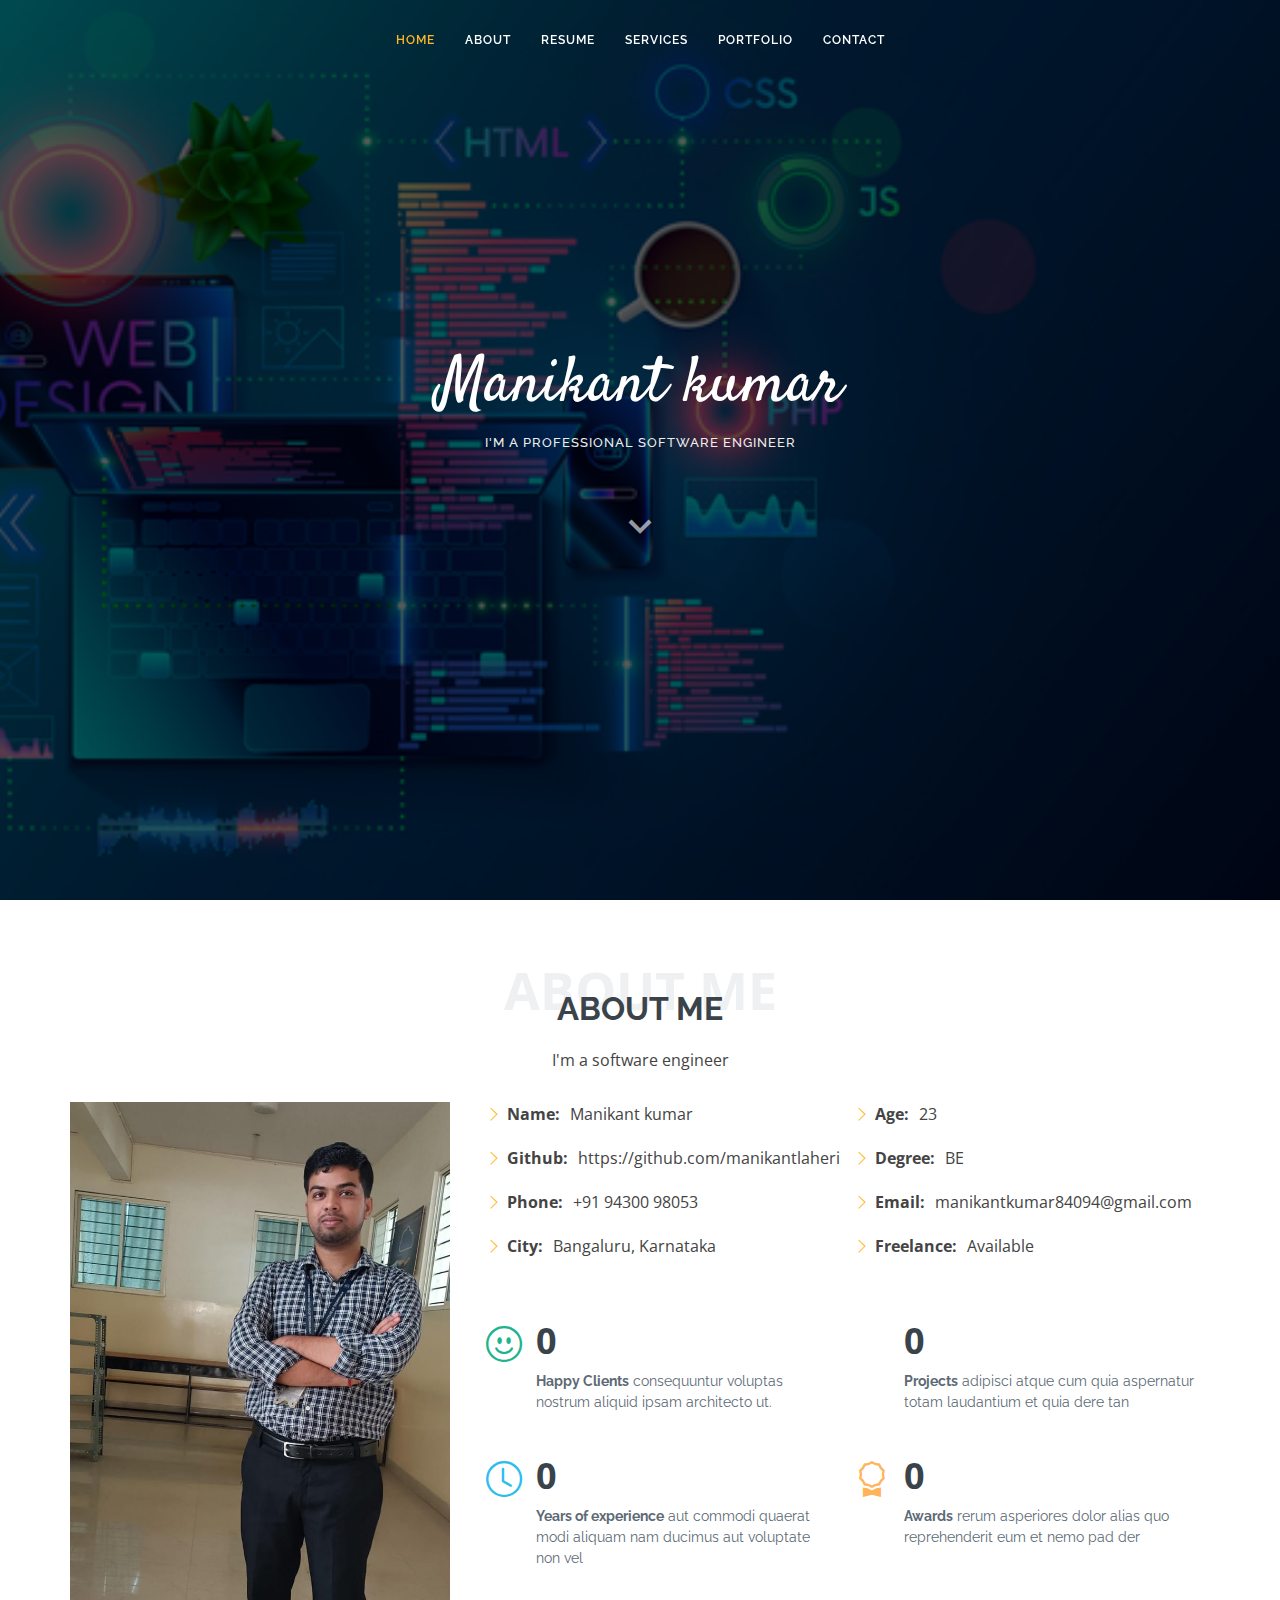
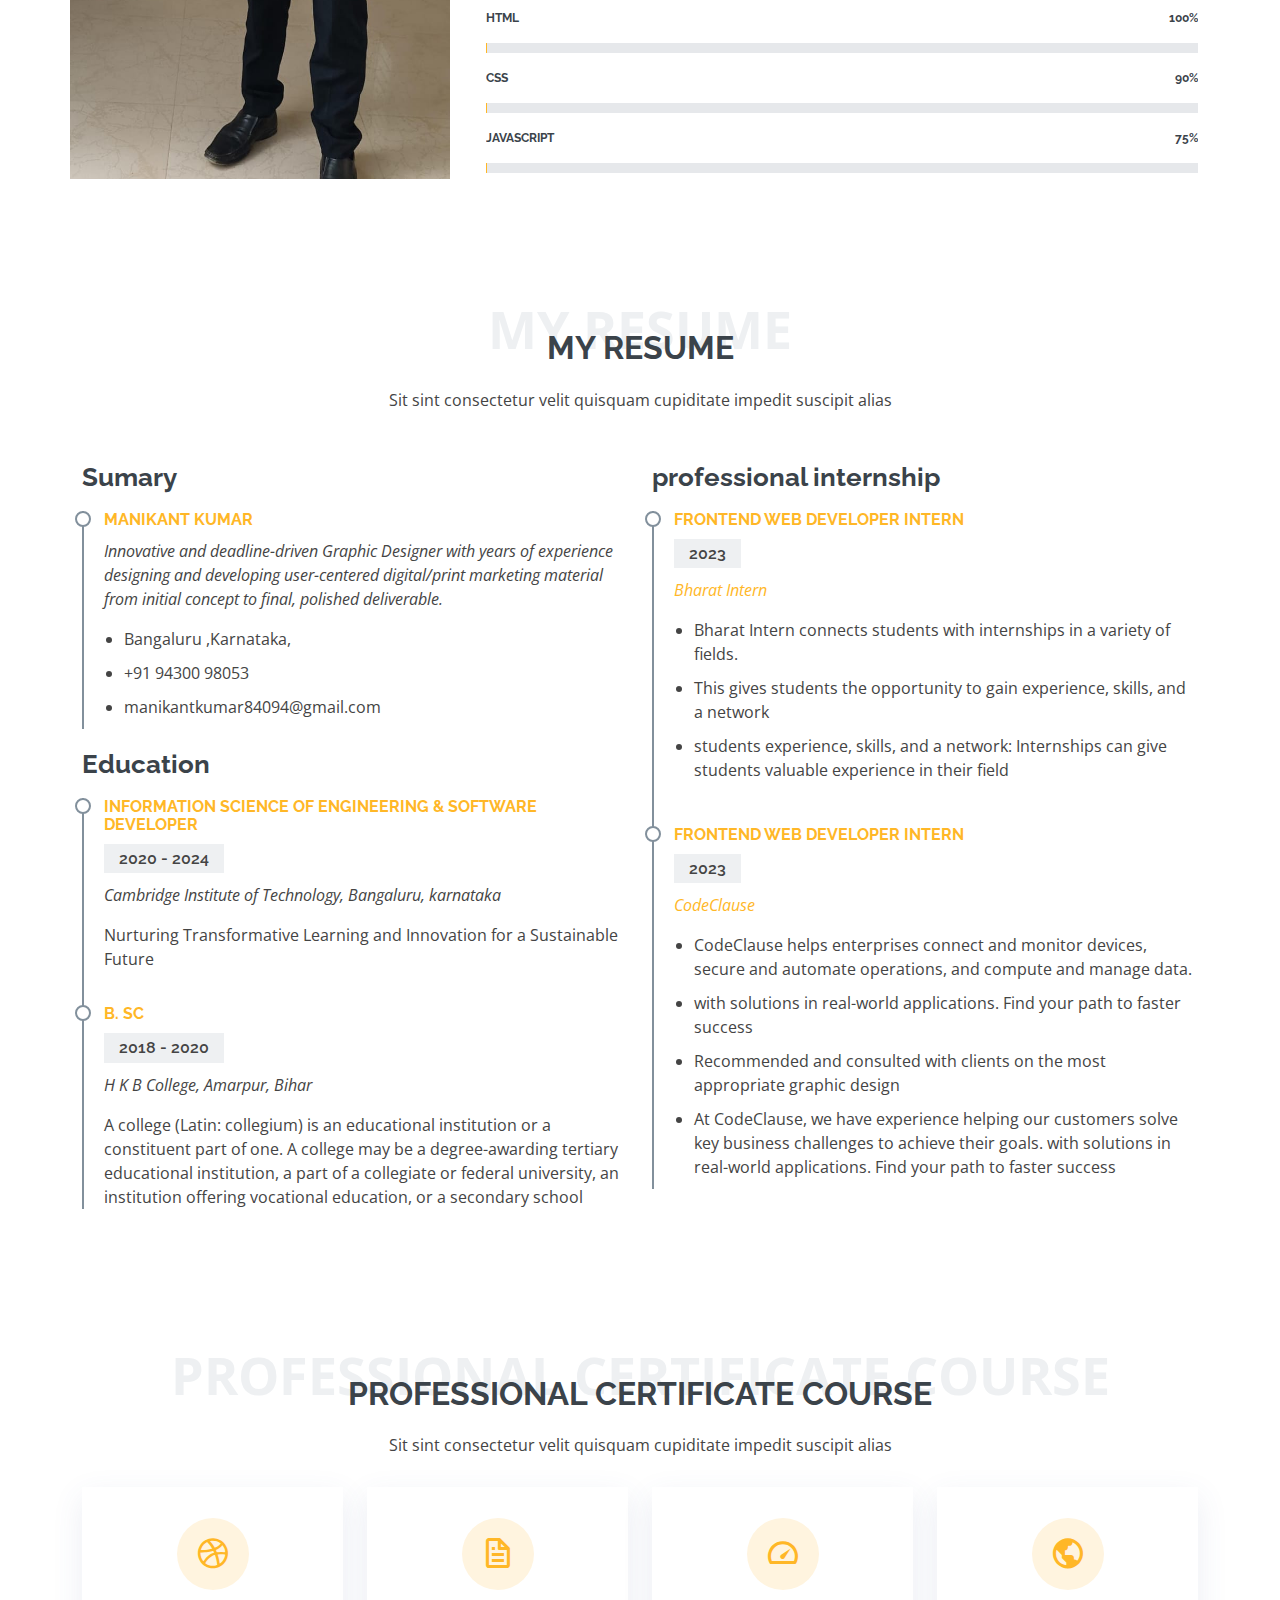
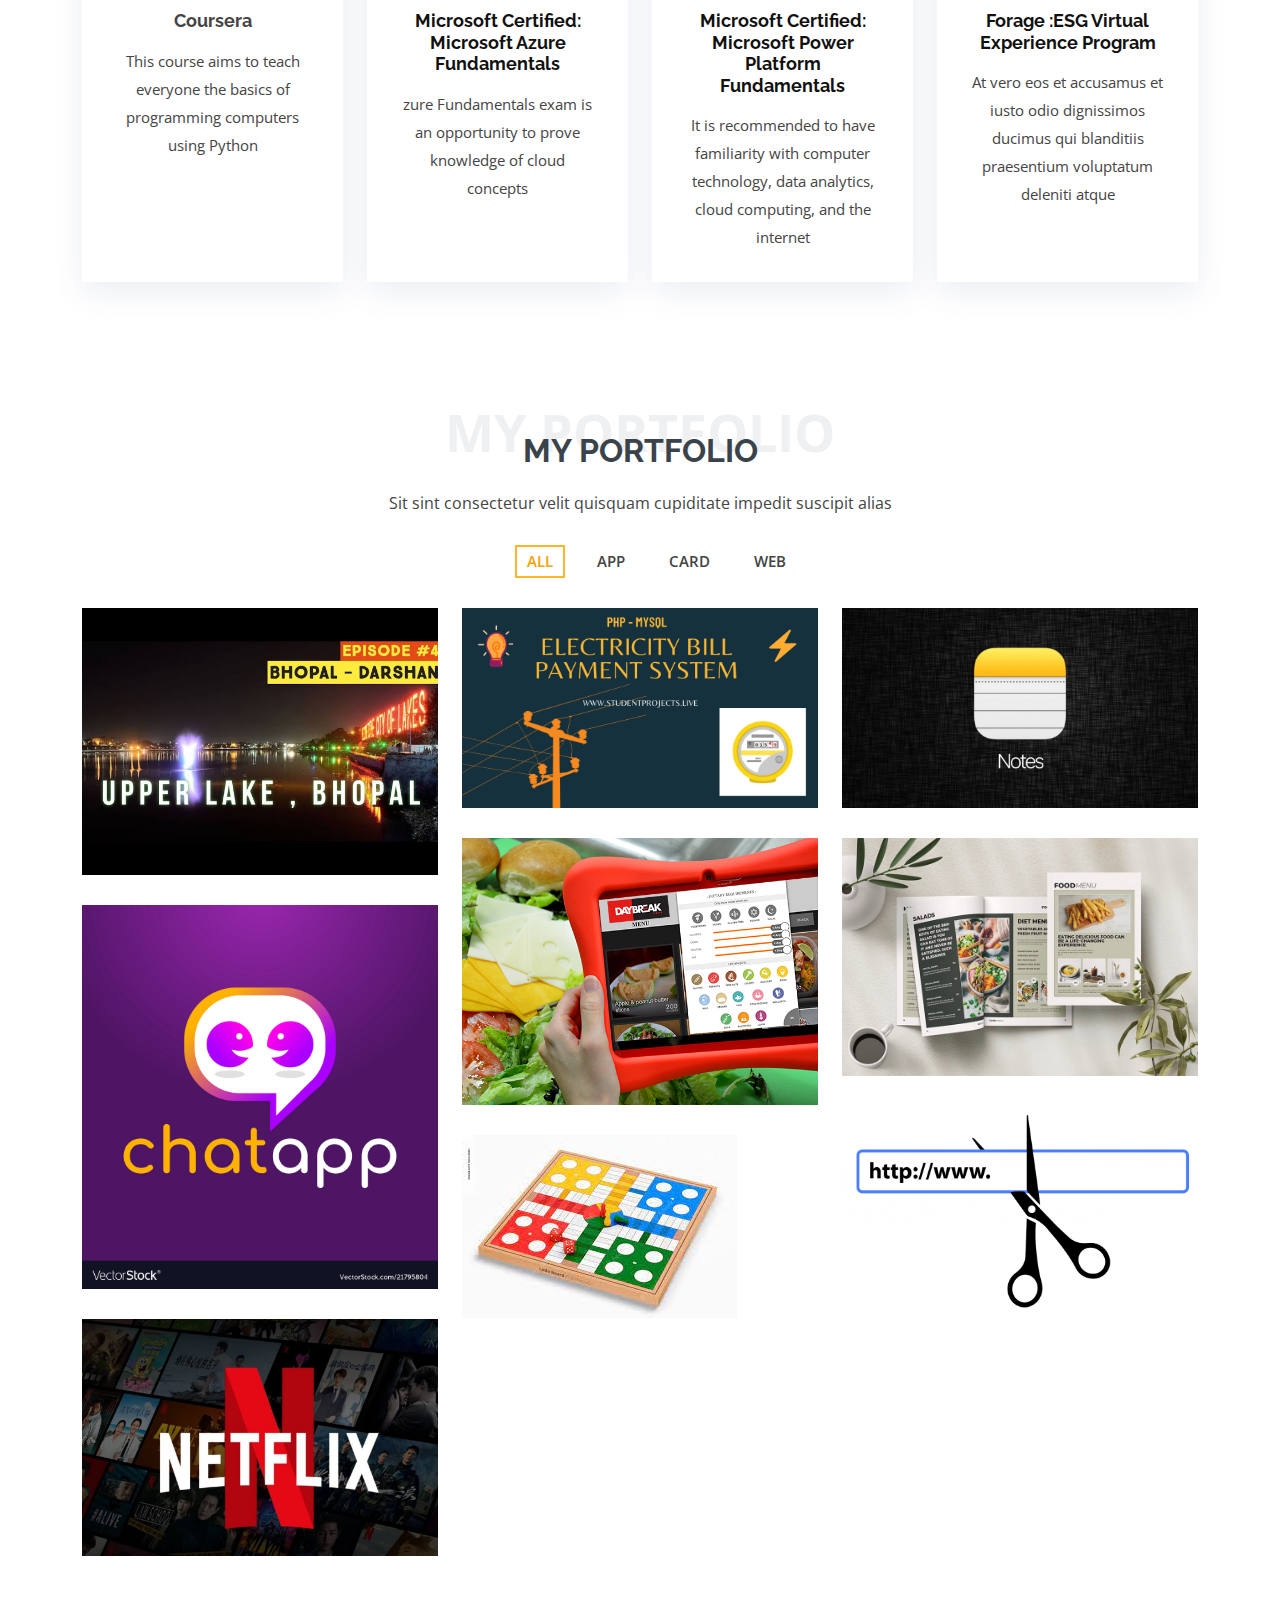
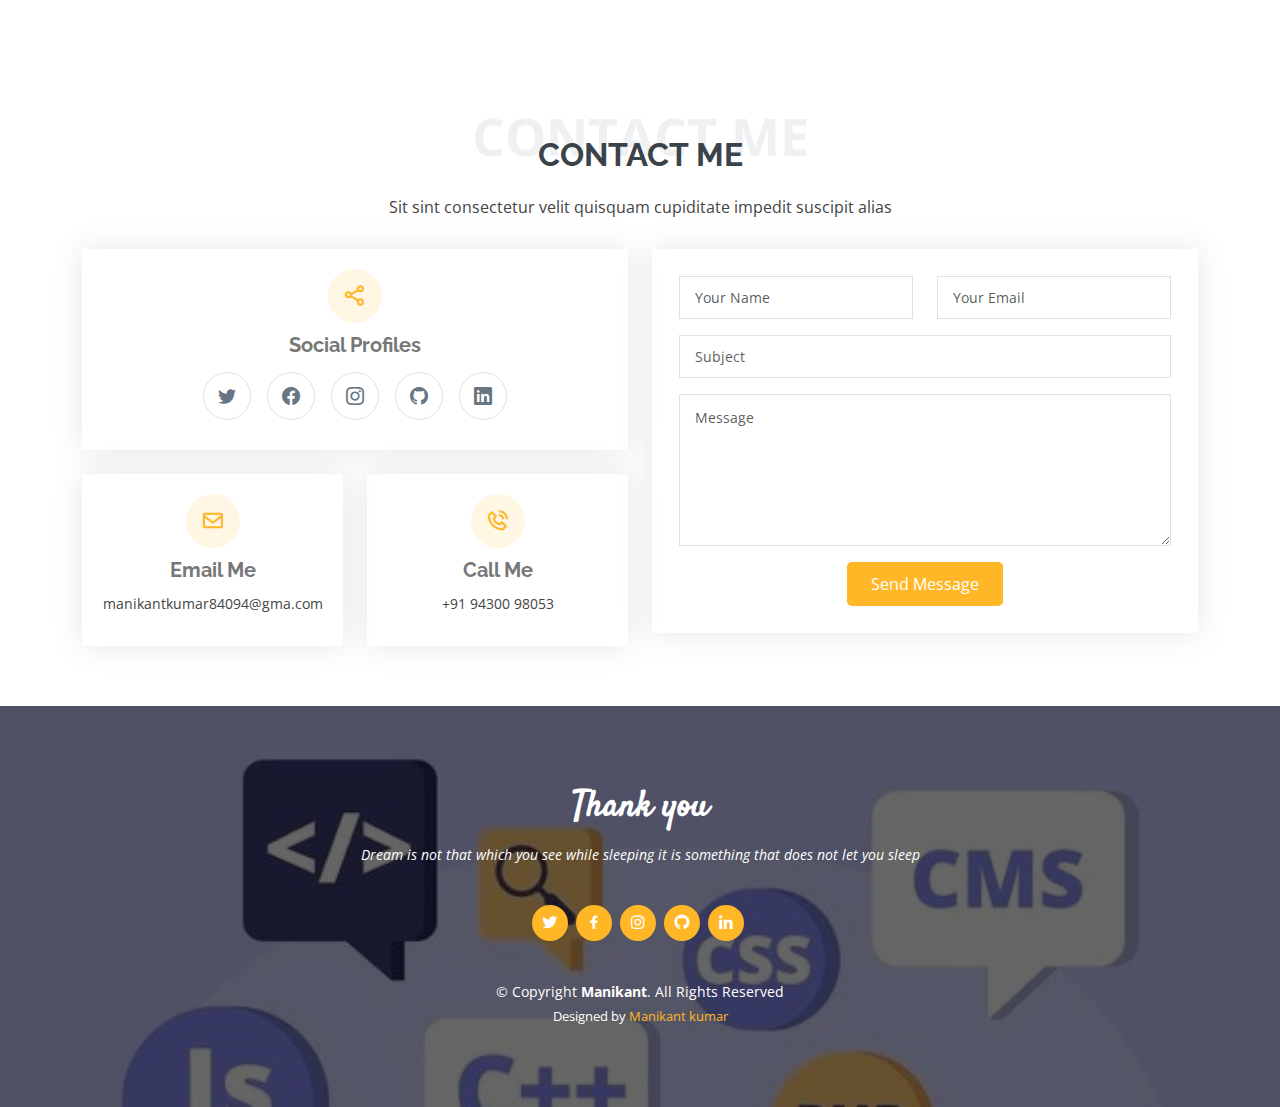
<file: index.html>
<!DOCTYPE html>
<html lang="en">

<head>
    <meta charset="utf-8">
    <meta content="width=device-width, initial-scale=1.0" name="viewport">

    <title>@manikant kumar</title>
    <meta content="" name="description">
    <meta content="" name="keywords">

    <!-- Favicons -->
    <link href="assets/img/favicon.png" rel="icon">
    <link href="assets/img/apple-touch-icon.png" rel="apple-touch-icon">

    <!-- Google Fonts -->
    <link href="https://fonts.googleapis.com/css?family=Open+Sans:300,300i,400,400i,600,600i,700,700i|Raleway:300,300i,400,400i,500,500i,600,600i,700,700i|Satisfy" rel="stylesheet">

    <!-- Vendor CSS Files -->
    <link href="assets/vendor/bootstrap/css/bootstrap.min.css" rel="stylesheet">
    <link href="assets/vendor/bootstrap-icons/bootstrap-icons.css" rel="stylesheet">
    <link href="assets/vendor/boxicons/css/boxicons.min.css" rel="stylesheet">
    <link href="assets/vendor/glightbox/css/glightbox.min.css" rel="stylesheet">
    <link href="assets/vendor/swiper/swiper-bundle.min.css" rel="stylesheet">

    <!-- Template Main CSS File -->
    <link href="assets/css/style.css" rel="stylesheet">

    <!-- =======================================================
 
  ======================================================== -->
</head>

<body>

    <!-- ======= Header ======= -->
    <header id="header" class="fixed-top d-flex justify-content-center align-items-center header-transparent">

        <nav id="navbar" class="navbar">
            <ul>
                <li><a class="nav-link scrollto active" href="#hero">Home</a></li>
                <li><a class="nav-link scrollto" href="#about">About</a></li>
                <li><a class="nav-link scrollto" href="#resume">Resume</a></li>
                <li><a class="nav-link scrollto" href="#services">Services</a></li>
                <li><a class="nav-link scrollto " href="#portfolio">Portfolio</a></li>
                <li><a class="nav-link scrollto" href="#contact">Contact</a></li>
            </ul>
            <i class="bi bi-list mobile-nav-toggle"></i>
        </nav>
        <!-- .navbar -->

    </header>
    <!-- End Header -->

    <!-- ======= Hero Section ======= -->
    <section id="hero">
        <div class="hero-container">
            <h1>Manikant kumar</h1>
            <h2>I'm a Professional software engineer</h2>
            <a href="#about" class="btn-scroll scrollto" title="Scroll Down"><i class="bx bx-chevron-down"></i></a>
        </div>
    </section>
    <!-- End Hero -->

    <main id="main">

        <!-- ======= About Me Section ======= -->
        <section id="about" class="about">
            <div class="container">

                <div class="section-title">
                    <span>About Me</span>
                    <h2>About Me</h2>
                    <p>I'm a software engineer</p>
                </div>

                <div class="row">
                    <div class="image col-lg-4 d-flex align-items-stretch justify-content-center justify-content-lg-start"></div>
                    <div class="col-lg-8 d-flex flex-column align-items-stretch">
                        <div class="content ps-lg-4 d-flex flex-column justify-content-center">
                            <div class="row">
                                <div class="col-lg-6">
                                    <ul>
                                        <li><i class="bi bi-chevron-right"></i> <strong>Name:</strong> <span>Manikant kumar</span></li>
                                        <li><i class="bi bi-chevron-right"></i> <strong>Github:</strong> <span>https://github.com/manikantlaheri</span></li>
                                        <li><i class="bi bi-chevron-right"></i> <strong>Phone:</strong> <span>+91 94300 98053</span></li>
                                        <li><i class="bi bi-chevron-right"></i> <strong>City:</strong> <span>Bangaluru, Karnataka</span></li>
                                    </ul>
                                </div>
                                <div class="col-lg-6">
                                    <ul>
                                        <li><i class="bi bi-chevron-right"></i> <strong>Age:</strong> <span>23</span></li>
                                        <li><i class="bi bi-chevron-right"></i> <strong>Degree:</strong> <span>BE</span></li>
                                        <li><i class="bi bi-chevron-right"></i> <strong>Email:</strong> <span>manikantkumar84094@gmail.com</span></li>
                                        <li><i class="bi bi-chevron-right"></i> <strong>Freelance:</strong> <span>Available</span></li>
                                    </ul>
                                </div>
                            </div>
                            <div class="row mt-n4">
                                <div class="col-md-6 mt-5 d-md-flex align-items-md-stretch">
                                    <div class="count-box">
                                        <i class="bi bi-emoji-smile" style="color: #20b38e;"></i>
                                        <span data-purecounter-start="0" data-purecounter-end="10" data-purecounter-duration="1" class="purecounter"></span>
                                        <p><strong>Happy Clients</strong> consequuntur voluptas nostrum aliquid ipsam architecto ut.</p>
                                    </div>
                                </div>

                                <div class="col-md-6 mt-5 d-md-flex align-items-md-stretch">
                                    <div class="count-box">
                                        <i class="bi bi-journal-richtextr" style="color: #8a1ac2;"></i>
                                        <span data-purecounter-start="0" data-purecounter-end="8" data-purecounter-duration="1" class="purecounter"></span>
                                        <p><strong>Projects</strong> adipisci atque cum quia aspernatur totam laudantium et quia dere tan</p>
                                    </div>
                                </div>

                                <div class="col-md-6 mt-5 d-md-flex align-items-md-stretch">
                                    <div class="count-box">
                                        <i class="bi bi-clock" style="color: #2cbdee;"></i>
                                        <span data-purecounter-start="0" data-purecounter-end="1" data-purecounter-duration="1" class="purecounter"></span>
                                        <p><strong>Years of experience</strong> aut commodi quaerat modi aliquam nam ducimus aut voluptate non vel</p>
                                    </div>
                                </div>

                                <div class="col-md-6 mt-5 d-md-flex align-items-md-stretch">
                                    <div class="count-box">
                                        <i class="bi bi-award" style="color: #ffb459;"></i>
                                        <span data-purecounter-start="0" data-purecounter-end="16" data-purecounter-duration="1" class="purecounter"></span>
                                        <p><strong>Awards</strong> rerum asperiores dolor alias quo reprehenderit eum et nemo pad der</p>
                                    </div>
                                </div>
                            </div>
                        </div>
                        <!-- End .content-->

                        <div class="skills-content ps-lg-4">
                            <div class="progress">
                                <span class="skill">HTML <i class="val">100%</i></span>
                                <div class="progress-bar-wrap">
                                    <div class="progress-bar" role="progressbar" aria-valuenow="100" aria-valuemin="0" aria-valuemax="100"></div>
                                </div>
                            </div>

                            <div class="progress">
                                <span class="skill">CSS <i class="val">90%</i></span>
                                <div class="progress-bar-wrap">
                                    <div class="progress-bar" role="progressbar" aria-valuenow="90" aria-valuemin="0" aria-valuemax="100"></div>
                                </div>
                            </div>

                            <div class="progress">
                                <span class="skill">JavaScript <i class="val">75%</i></span>
                                <div class="progress-bar-wrap">
                                    <div class="progress-bar" role="progressbar" aria-valuenow="75" aria-valuemin="0" aria-valuemax="100"></div>
                                </div>
                            </div>
                        </div>

                    </div>
                </div>

            </div>
        </section>
        <!-- End About Me Section -->

        <!-- ======= My Resume Section ======= -->
        <section id="resume" class="resume">
            <div class="container">

                <div class="section-title">
                    <span>My Resume</span>
                    <h2>My Resume</h2>
                    <p>Sit sint consectetur velit quisquam cupiditate impedit suscipit alias</p>
                </div>

                <div class="row">
                    <div class="col-lg-6">
                        <h3 class="resume-title">Sumary</h3>
                        <div class="resume-item pb-0">
                            <h4>Manikant kumar</h4>
                            <p><em>Innovative and deadline-driven Graphic Designer with  years of experience designing and developing user-centered digital/print marketing material from initial concept to final, polished deliverable.</em></p>
                            <p>
                                <ul>
                                    <li>Bangaluru ,Karnataka,</li>
                                    <li>+91 94300 98053</li>
                                    <li>manikantkumar84094@gmail.com</li>
                                </ul>
                            </p>
                        </div>

                        <h3 class="resume-title">Education</h3>
                        <div class="resume-item">
                            <h4>information Science of engineering &amp; software Developer </h4>
                            <h5>2020 - 2024</h5>
                            <p><em>Cambridge  Institute of Technology, Bangaluru, karnataka</em></p>
                            <p>Nurturing Transformative Learning and Innovation for a Sustainable Future</p>
                        </div>
                        <div class="resume-item">
                            <h4> B. Sc</h4>
                            <h5>2018 - 2020</h5>
                            <p><em>H K B College, Amarpur, Bihar</em></p>
                            <p>A college (Latin: collegium) is an educational institution or a constituent part of one. A college may be a degree-awarding tertiary educational institution, a part of a collegiate or federal university, an institution offering
                                vocational education, or a secondary school</p>
                        </div>
                    </div>
                    <div class="col-lg-6">
                        <h3 class="resume-title">professional internship</h3>
                        <div class="resume-item">
                            <h4>Frontend Web Developer Intern</h4>
                            <h5>2023</h5>
                            <a href="https://bharatintern.live/b/i/index.html" target="_blank">
                                <p><em>Bharat Intern</em></p>
                            </a>
                            <p>
                                <ul>
                                    <li>Bharat Intern connects students with internships in a variety of fields.</li>
                                    <li>This gives students the opportunity to gain experience, skills, and a network </li>
                                    <li>students experience, skills, and a network: Internships can give students valuable experience in their field</li>
                                </ul>
                            </p>
                        </div>
                        <div class="resume-item">
                            <h4>Frontend Web Developer Intern</h4>
                            <h5>2023</h5>
                            <a href="https://internship.codeclause.com/" target="_blank">
                                <p><em>CodeClause</em></p>
                            </a>
                            <p>
                                <ul>
                                    <li>CodeClause helps enterprises connect and monitor devices, secure and automate operations, and compute and manage data.</li>
                                    <li> with solutions in real-world applications. Find your path to faster success </li>
                                    <li>Recommended and consulted with clients on the most appropriate graphic design</li>
                                    <li>At CodeClause, we have experience helping our customers solve key business challenges to achieve their goals. with solutions in real-world applications. Find your path to faster success</li>
                                </ul>
                            </p>
                        </div>
                    </div>
                </div>

            </div>
        </section>
        <!-- End My Resume Section -->

        <!-- ======= My Services Section ======= -->
        <section id="services" class="services">
            <div class="container">

                <div class="section-title">
                    <span>Professional Certificate Course</span>
                    <h2>Professional Certificate Course</h2>
                    <p>Sit sint consectetur velit quisquam cupiditate impedit suscipit alias</p>
                </div>

                <div class="row">
                    <div class="col-md-6 col-lg-3 d-flex align-items-stretch mb-5 mb-lg-0">
                        <div class="icon-box">
                            <div class="icon"><i class="bx bxl-dribbble"></i></div>
                            <h4 class="title">Coursera
                                <a href="https://www.coursera.org/learn/rudi-hinds-linux-io-redirection-for-devops/home/welcome"></a>
                            </h4>
                            <p class="description">This course aims to teach everyone the basics of programming computers using Python</p>
                        </div>
                    </div>

                    <div class="col-md-6 col-lg-3 d-flex align-items-stretch mb-5 mb-lg-0">
                        <div class="icon-box">
                            <div class="icon"><i class="bx bx-file"></i></div>
                            <h4 class="title"><a href="https://www.credly.com/badges/2f197e3e-14e1-4838-b090-53311c181acf/public_url" target="_blank"> Microsoft Certified: Microsoft Azure Fundamentals</a></h4>
                            <p class="description">zure Fundamentals exam is an opportunity to prove knowledge of cloud concepts</p>
                        </div>
                    </div>

                    <div class="col-md-6 col-lg-3 d-flex align-items-stretch mb-5 mb-lg-0">
                        <div class="icon-box">
                            <div class="icon"><i class="bx bx-tachometer"></i></div>
                            <h4 class="title"><a href="https://www.credly.com/badges/2f197e3e-14e1-4838-b090-53311c181acf/public_url" target="_blank">Microsoft Certified: Microsoft Power Platform Fundamentals</a></h4>
                            <p class="description">It is recommended to have familiarity with computer technology, data analytics, cloud computing, and the internet
                        </div>
                    </div>

                    <div class="col-md-6 col-lg-3 d-flex align-items-stretch mb-5 mb-lg-0">
                        <div class="icon-box">
                            <div class="icon"><i class="bx bx-world"></i></div>
                            <h4 class="title"><a href="">Forage :ESG Virtual Experience Program
                            </a></h4>
                            <p class="description">At vero eos et accusamus et iusto odio dignissimos ducimus qui blanditiis praesentium voluptatum deleniti atque</p>
                        </div>
                    </div>

                </div>

            </div>
        </section>

        </div>
        <!-- End testimonial item -->

        </div>
        <div class="swiper-pagination"></div>
        </div>

        </div>
        </section>
        <!-- End Testimonials Section -->

        <!-- ======= My Portfolio Section ======= -->
        <section id="portfolio" class="portfolio">
            <div class="container">

                <div class="section-title">
                    <span>My Portfolio</span>
                    <h2>My Portfolio</h2>
                    <p>Sit sint consectetur velit quisquam cupiditate impedit suscipit alias</p>
                </div>

                <ul id="portfolio-flters" class="d-flex justify-content-center">
                    <li data-filter="*" class="filter-active">All</li>
                    <li data-filter=".filter-app">App</li>
                    <li data-filter=".filter-card">Card</li>
                    <li data-filter=".filter-web">Web</li>
                </ul>

                <div class="row portfolio-container">

                    <div class="col-lg-4 col-md-6 portfolio-item filter-app">
                        <div class="portfolio-img"><img src="assets/img/bhopal img2.jpg" class="img-fluid" alt=""></div>
                        <div class="portfolio-info">
                            <h4>App 1</h4>
                            <p>Bhopal Travel & Tour Tourism Guide</p>
                            <a href="assets/img/Bhopal Travel & Tour Tourism Guide,.jpg.webp" data-gallery="portfolioGallery" class="portfolio-lightbox preview-link" title="App 1"><i class="bx bx-plus"></i></a>
                            <a href="https://github.com/manikantlaheri/Bhopal-Darshan.git" target="_blank" class="details-link" title="More Details"><i class="bx bx-link"></i></a>
                        </div>
                    </div>

                    <div class="col-lg-4 col-md-6 portfolio-item filter-web">
                        <div class="portfolio-img"><img src="assets/img/electructu biling system.png" class="img-fluid" alt=""></div>
                        <div class="portfolio-info">
                            <h4>Web 3</h4>
                            <p>ELECTRICITY-BILLING-SYSTEM</p>
                            <a href="assets/img/electructu biling system.png" data-gallery="portfolioGallery" class="portfolio-lightbox preview-link" title="Web 3"><i class="bx bx-plus"></i></a>
                            <a href="https://github.com/manikantlaheri/DBMS-ELECTRICITY-BILLING-SYSTEM.git" target="_blank" class="details-link" title="More Details"><i class="bx bx-link"></i></a>
                        </div>
                    </div>

                    <div class="col-lg-4 col-md-6 portfolio-item filter-app">
                        <div class="portfolio-img"><img src="assets/img/Notes-app.jpg" class="img-fluid" alt=""></div>
                        <div class="portfolio-info">
                            <h4>App 2</h4>
                            <p>notesh</p>
                            <a href="#" data-gallery="portfolioGallery" class="portfolio-lightbox preview-link" title="App 2"><i class="bx bx-plus"></i></a>
                            <a href="#" class="details-link" title="More Details"><i class="bx bx-link"></i></a>
                        </div>
                    </div>

                    <div class="col-lg-4 col-md-6 portfolio-item filter-card">
                        <div class="portfolio-img"><img src="assets/img/portfp00liy.jpg" class="img-fluid" alt=""></div>
                        <div class="portfolio-info">
                            <h4>Card 2</h4>
                            <p>portfolio</p>
                            <a href="#" data-gallery="portfolioGallery" class="portfolio-lightbox preview-link" title="Card 2"><i class="bx bx-plus"></i></a>
                            <a href="#" class="details-link" title="More Details"><i class="bx bx-link"></i></a>
                        </div>
                    </div>

                    <div class="col-lg-4 col-md-6 portfolio-item filter-web">
                        <div class="portfolio-img"><img src="assets/img/Restaurant-dish-menu-management-system.jpg" class="img-fluid" alt=""></div>
                        <div class="portfolio-info">
                            <h4>Web 2</h4>
                            <p>Restaurant-dish-menu-management-system</p>
                            <a href="#" data-gallery="portfolioGallery" class="portfolio-lightbox preview-link" title="Web 2"><i class="bx bx-plus"></i></a>
                            <a href="https://github.com/manikantlaheri/Restaurant-dish-menu-management-system.git" class="details-link" title="More Details"><i class="bx bx-link"></i></a>
                        </div>
                    </div>

                    <div class="col-lg-4 col-md-6 portfolio-item filter-app">
                        <div class="portfolio-img"><img src="assets/img/chat-messaging-app-logo-design-vector-21795804.jpg" class="img-fluid" alt=""></div>
                        <div class="portfolio-info">
                            <h4>App 3</h4>
                            <p>Chat app</p>
                            <a href="assets/img/portfolio/portfolio-6.jpg" data-gallery="portfolioGallery" class="portfolio-lightbox preview-link" title="App 3"><i class="bx bx-plus"></i></a>
                            <a href="" class="details-link" title="More Details"><i class="bx bx-link"></i></a>
                        </div>
                    </div>

                    <div class="col-lg-4 col-md-6 portfolio-item filter-card">
                        <div class="portfolio-img"><img src="assets/img/url sotnar.png" class="img-fluid" alt=""></div>
                        <div class="portfolio-info">
                            <h4>Card 1</h4>
                            <p>URL Shortner</p>
                            <a href="assets/img/url sotnar.png" data-gallery="portfolioGallery" class="portfolio-lightbox preview-link" title="Card 1"><i class="bx bx-plus"></i></a>
                            <a href="https://github.com/manikantlaheri/URL-Shortener.git " target="_blank" class="details-link" title="More Details"><i class="bx bx-link"></i></a>
                        </div>
                    </div>

                    <div class="col-lg-4 col-md-6 portfolio-item filter-card">
                        <div class="portfolio-img"><img src="assets/img/ludo download.jpeg" class="img-fluid" alt=""></div>
                        <div class="portfolio-info">
                            <h4>Card 3</h4>
                            <p>Ludo</p>
                            <a href="#" data-gallery="portfolioGallery" class="portfolio-lightbox preview-link" title="Card 3"><i class="bx bx-plus"></i></a>
                            <a href="#" class="details-link" title="More Details"><i class="bx bx-link"></i></a>
                        </div>
                    </div>

                    <div class="col-lg-4 col-md-6 portfolio-item filter-web">
                        <div class="portfolio-img"><img src="assets/img/Netflix.jpg" class="img-fluid" alt=""></div>
                        <div class="portfolio-info">
                            <h4>Web 3</h4>
                            <p>netflix</p>
                            <a href="assets/img/portfolio/portfolio-2.jpg" data-gallery="portfolioGallery" class="portfolio-lightbox preview-link" title="Web 3"><i class="bx bx-plus"></i></a>
                            <a href="https://github.com/manikantlaheri/netflix-landing-page.git" class="details-link" title="More Details"><i class="bx bx-link"></i></a>
                        </div>
                    </div>

                </div>

            </div>
        </section>
        <!-- End My Portfolio Section -->


        <!-- ======= Contact Me Section ======= -->
        <section id="contact" class="contact">
            <div class="container">

                <div class="section-title">
                    <span>Contact Me</span>
                    <h2>Contact Me</h2>
                    <p>Sit sint consectetur velit quisquam cupiditate impedit suscipit alias</p>
                </div>

                <div class="row">

                    <div class="col-lg-6">

                        <div class="row">
                            <div class="col-md-12">
                                <div class="info-box">
                                    <i class="bx bx-share-alt"></i>
                                    <h3>Social Profiles</h3>
                                    <div class="social-links">
                                        <a href="https://twitter.com/Manikan59247176?t=8fcmTwa-fJgvBsyORL3v" target="_blank" class="twitter"><i class="bi bi-twitter"></i></a>
                                        <a href="https://www.facebook.com/profile.php?id=100027284421183" target="_blank" class="facebook"><i class="bi bi-facebook"></i></a>
                                        <a href=" https://www.instagram.com/manikant_laheri/" target="_blank" class="instagram"><i class="bi bi-instagram"></i></a>
                                        <a href="https://github.com/manikantlaheri" target="_blank " class="google-plus"><i class="bi bi-github"></i></a>
                                        <a href=" https://www.linkedin.com/in/manikant-kumar-laheri-1a3086215" target="_blank" class="linkedin"><i class="bi bi-linkedin"></i></a>
                                    </div>
                                </div>
                            </div>
                            <div class="col-md-6">
                                <div class="info-box mt-4">
                                    <i class="bx bx-envelope"></i>
                                    <h3>Email Me</h3>
                                    <p>manikantkumar84094@gma.com</p>
                                </div>
                            </div>
                            <div class="col-md-6">
                                <div class="info-box mt-4">
                                    <i class="bx bx-phone-call"></i>
                                    <h3>Call Me</h3>
                                    <p>+91 94300 98053</p>
                                </div>
                            </div>
                        </div>

                    </div>

                    <div class="col-lg-6">
                        <form action="forms/contact.php" method="post" role="form" class="php-email-form">
                            <div class="row">
                                <div class="col-md-6 form-group">
                                    <input type="text" name="name" class="form-control" id="name" placeholder="Your Name" required>
                                </div>
                                <div class="col-md-6 form-group mt-3 mt-md-0">
                                    <input type="email" class="form-control" name="email" id="email" placeholder="Your Email" required>
                                </div>
                            </div>
                            <div class="form-group mt-3">
                                <input type="text" class="form-control" name="subject" id="subject" placeholder="Subject" required>
                            </div>
                            <div class="form-group mt-3">
                                <textarea class="form-control" name="message" rows="6" placeholder="Message" required></textarea>
                            </div>
                            <div class="my-3">
                                <div class="loading">Loading</div>
                                <div class="error-message"></div>
                                <div class="sent-message">Your message has been sent. Thank you!</div>
                            </div>
                            <div class="text-center"><button type="submit">Send Message</button></div>
                        </form>
                    </div>

                </div>

            </div>
        </section>
        <!-- End Contact Me Section -->

    </main>
    <!-- End #main -->

    <!-- ======= Footer ======= -->
    <footer id="footer">
        <div class="container">
            <h3>Thank you</h3>
            <p>Dream is not that which you see while sleeping it is something that does not let you sleep</p>
            <div class="social-links">
                <a href="https://twitter.com/Manikan59247176?t=8fcmTwa-fJgvBsyORL3v" target="_blank" class="twitter"><i class="bx bxl-twitter"></i></a>
                <a href="https://www.facebook.com/profile.php?id=100027284421183" target="_blank" class="facebook "><i class="bx bxl-facebook "></i></a>
                <a href=" https://www.instagram.com/manikant_laheri/" target="_blank " class="instagram "><i class="bx bxl-instagram "></i></a>
                <a href="https://github.com/manikantlaheri" target="_blank " class="google-plus "><i class="bx bxl-github"></i></a>
                <a href="https://www.linkedin.com/in/manikant-kumar-laheri-1a3086215" target="_blank " class="linkedin "><i class="bx bxl-linkedin "></i></a>
            </div>
            <div class="copyright ">
                &copy; Copyright <strong><span>Manikant</span></strong>. All Rights Reserved
            </div>
            <div class="credits ">



                Designed by <a href="#">Manikant kumar</a>
            </div>
        </div>
    </footer>
    <!-- End Footer -->

    <a href="# " class="back-to-top d-flex align-items-center justify-content-center "><i class="bi bi-arrow-up-short "></i></a>

    <!-- Vendor JS Files -->
    <script src="assets/vendor/purecounter/purecounter_vanilla.js "></script>
    <script src="assets/vendor/bootstrap/js/bootstrap.bundle.min.js "></script>
    <script src="assets/vendor/glightbox/js/glightbox.min.js "></script>
    <script src="assets/vendor/isotope-layout/isotope.pkgd.min.js "></script>
    <script src="assets/vendor/swiper/swiper-bundle.min.js "></script>
    <script src="assets/vendor/waypoints/noframework.waypoints.js "></script>
    <script src="assets/vendor/php-email-form/validate.js "></script>

    <!-- Template Main JS File -->
    <script src="assets/js/main.js "></script>

</body>

</html>
</file>
<file: assets/css/style.css>
/*--------------------------------------------------------------
# General
--------------------------------------------------------------*/

body {
    font-family: "Open Sans", sans-serif;
    color: #444444;
}

a {
    color: #ffb727;
    text-decoration: none;
}

a:hover {
    color: #ffc85a;
    text-decoration: none;
}

h1,
h2,
h3,
h4,
h5,
h6 {
    font-family: "Raleway", sans-serif;
}


/*--------------------------------------------------------------
# Back to top button
--------------------------------------------------------------*/

.back-to-top {
    position: fixed;
    visibility: hidden;
    opacity: 0;
    right: 15px;
    bottom: 15px;
    z-index: 996;
    background: #ffb727;
    width: 40px;
    height: 40px;
    border-radius: 4px;
    transition: all 0.4s;
}

.back-to-top i {
    font-size: 28px;
    color: #fff;
    line-height: 0;
}

.back-to-top:hover {
    background: #ffc550;
    color: #fff;
}

.back-to-top.active {
    visibility: visible;
    opacity: 1;
}


/*--------------------------------------------------------------
# Header
--------------------------------------------------------------*/

#header {
    z-index: 997;
    transition: all 0.5s;
    height: 80px;
    background: rgba(25, 28, 31, 0.8);
}

#header.header-transparent {
    background: transparent;
}

#header.header-scrolled {
    height: 60px;
    background: rgba(25, 28, 31, 0.8);
}


/*--------------------------------------------------------------
# Navigation Menu
--------------------------------------------------------------*/


/**
* Desktop Navigation 
*/

.navbar {
    padding: 0;
}

.navbar ul {
    margin: 0;
    padding: 0;
    display: flex;
    list-style: none;
    align-items: center;
}

.navbar li {
    position: relative;
}

.navbar a,
.navbar a:focus {
    display: flex;
    align-items: center;
    justify-content: space-between;
    padding: 10px 15px;
    color: #fff;
    white-space: nowrap;
    transition: 0.3s;
    font-size: 12px;
    font-family: "Raleway", sans-serif;
    text-transform: uppercase;
    font-weight: 600;
    letter-spacing: 1px;
}

.navbar a i,
.navbar a:focus i {
    font-size: 12px;
    line-height: 0;
    margin-left: 5px;
}

.navbar a:hover,
.navbar .active,
.navbar .active:focus,
.navbar li:hover>a {
    color: #ffb727;
}

.navbar .dropdown ul {
    display: block;
    position: absolute;
    left: 14px;
    top: calc(100% + 30px);
    margin: 0;
    padding: 10px 0;
    z-index: 99;
    opacity: 0;
    visibility: hidden;
    background: #fff;
    box-shadow: 0px 0px 30px rgba(127, 137, 161, 0.25);
    transition: 0.3s;
    border-radius: 4px;
}

.navbar .dropdown ul li {
    min-width: 200px;
}

.navbar .dropdown ul a {
    padding: 10px 20px;
    font-size: 14px;
    text-transform: none;
    font-weight: 400;
    color: #3b434a;
    letter-spacing: 1px;
}

.navbar .dropdown ul a i {
    font-size: 12px;
}

.navbar .dropdown ul a:hover,
.navbar .dropdown ul .active:hover,
.navbar .dropdown ul li:hover>a {
    color: #ffb727;
}

.navbar .dropdown:hover>ul {
    opacity: 1;
    top: 100%;
    visibility: visible;
}

.navbar .dropdown .dropdown ul {
    top: 0;
    left: calc(100% - 30px);
    visibility: hidden;
}

.navbar .dropdown .dropdown:hover>ul {
    opacity: 1;
    top: 0;
    left: 100%;
    visibility: visible;
}

@media (max-width: 1366px) {
    .navbar .dropdown .dropdown ul {
        left: -90%;
    }
    .navbar .dropdown .dropdown:hover>ul {
        left: -100%;
    }
}


/**
* Mobile Navigation 
*/

.mobile-nav-toggle {
    color: #fff;
    font-size: 28px;
    cursor: pointer;
    display: none;
    line-height: 0;
    transition: 0.5s;
}

@media (max-width: 991px) {
    .mobile-nav-toggle {
        display: block;
    }
    .navbar ul {
        display: none;
    }
}

.navbar-mobile {
    position: fixed;
    overflow: hidden;
    top: 0;
    right: 0;
    left: 0;
    bottom: 0;
    background: rgba(36, 41, 46, 0.9);
    transition: 0.3s;
    z-index: 999;
}

.navbar-mobile .mobile-nav-toggle {
    position: absolute;
    top: 15px;
    right: 15px;
}

.navbar-mobile ul {
    display: block;
    position: absolute;
    top: 55px;
    right: 15px;
    bottom: 15px;
    left: 15px;
    padding: 10px 0;
    border-radius: 10px;
    background-color: #fff;
    overflow-y: auto;
    transition: 0.3s;
}

.navbar-mobile a,
.navbar-mobile a:focus {
    padding: 10px 20px;
    font-size: 14px;
    color: #3b434a;
}

.navbar-mobile a:hover,
.navbar-mobile .active,
.navbar-mobile li:hover>a {
    color: #ffb727;
}

.navbar-mobile .getstarted,
.navbar-mobile .getstarted:focus {
    margin: 15px;
}

.navbar-mobile .dropdown ul {
    position: static;
    display: none;
    margin: 10px 20px;
    padding: 10px 0;
    z-index: 99;
    opacity: 1;
    visibility: visible;
    background: #fff;
    box-shadow: 0px 0px 30px rgba(127, 137, 161, 0.25);
}

.navbar-mobile .dropdown ul li {
    min-width: 200px;
}

.navbar-mobile .dropdown ul a {
    padding: 10px 20px;
}

.navbar-mobile .dropdown ul a i {
    font-size: 12px;
}

.navbar-mobile .dropdown ul a:hover,
.navbar-mobile .dropdown ul .active:hover,
.navbar-mobile .dropdown ul li:hover>a {
    color: #ffb727;
}

.navbar-mobile .dropdown>.dropdown-active {
    display: block;
}


/*--------------------------------------------------------------
# Hero Section
--------------------------------------------------------------*/

#hero {
    width: 100%;
    height: 100vh;
    background: url("../img/background coiding .jpg") top right;
    background-size: cover;
    position: relative;
}

#hero:before {
    content: "";
    background: rgba(0, 0, 0, 0.65);
    position: absolute;
    bottom: 0;
    top: 0;
    left: 0;
    right: 0;
}

#hero .hero-container {
    position: absolute;
    bottom: 0;
    top: 0;
    left: 0;
    right: 0;
    display: flex;
    justify-content: center;
    align-items: center;
    flex-direction: column;
    padding: 0 15px;
}

#hero h1 {
    margin: 0 0 10px 0;
    font-size: 64px;
    font-family: "Satisfy", serif;
    color: #fff;
}

#hero h2 {
    color: #eee;
    margin-bottom: 50px;
    font-size: 13px;
    font-weight: 500;
    letter-spacing: 1px;
    text-transform: uppercase;
}

#hero .btn-scroll {
    transition: 0.4s;
    color: rgba(255, 255, 255, 0.6);
    animation: up-down 1s ease-in-out infinite alternate-reverse both;
}

#hero .btn-scroll i {
    font-size: 48px;
}

#hero .btn-scroll:hover {
    color: #ffb727;
}

@media (min-width: 1024px) {
    #hero {
        background-attachment: fixed;
    }
}

@media (max-width: 575px) {
    #hero h1 {
        font-size: 40px;
    }
    #hero h2 {
        text-align: center;
        margin-bottom: 30px;
    }
}

@keyframes up-down {
    0% {
        transform: translateY(5px);
    }
    100% {
        transform: translateY(-5px);
    }
}


/*--------------------------------------------------------------
# Sections General
--------------------------------------------------------------*/

section {
    padding: 60px 0;
}

.section-bg {
    background-color: white;
}

.section-title {
    text-align: center;
    padding: 30px 0;
    position: relative;
}

.section-title h2 {
    font-size: 32px;
    font-weight: 700;
    text-transform: uppercase;
    margin-bottom: 20px;
    padding-bottom: 0;
    color: #3b434a;
    position: relative;
    z-index: 2;
}

.section-title span {
    position: absolute;
    top: 30px;
    color: #eef0f2;
    left: 0;
    right: 0;
    z-index: 1;
    font-weight: 700;
    font-size: 52px;
    text-transform: uppercase;
    line-height: 0;
}

.section-title p {
    margin-bottom: 0;
    position: relative;
    z-index: 2;
}

@media (max-width: 575px) {
    .section-title h2 {
        font-size: 28px;
        margin-bottom: 15px;
    }
    .section-title span {
        font-size: 38px;
    }
}


/*--------------------------------------------------------------
# Breadcrumbs
--------------------------------------------------------------*/

.breadcrumbs {
    padding: 20px 0;
    background-color: #f4f5f6;
    min-height: 40px;
    margin-top: 78px;
}

@media (max-width: 992px) {
    .breadcrumbs {
        margin-top: 60px;
    }
}

.breadcrumbs h2 {
    font-size: 24px;
    font-weight: 300;
    margin: 0;
}

@media (max-width: 992px) {
    .breadcrumbs h2 {
        margin: 0 0 10px 0;
    }
}

.breadcrumbs ol {
    display: flex;
    flex-wrap: wrap;
    list-style: none;
    padding: 0;
    margin: 0;
    font-size: 14px;
}

.breadcrumbs ol li+li {
    padding-left: 10px;
}

.breadcrumbs ol li+li::before {
    display: inline-block;
    padding-right: 10px;
    color: #6c757d;
    content: "/";
}

@media (max-width: 768px) {
    .breadcrumbs .d-flex {
        display: block !important;
    }
    .breadcrumbs ol {
        display: block;
    }
    .breadcrumbs ol li {
        display: inline-block;
    }
}


/*--------------------------------------------------------------
# About Me
--------------------------------------------------------------*/

.about .content h3 {
    font-weight: 700;
    font-size: 26px;
    color: #3b434a;
    text-transform: uppercase;
}

.about .content ul {
    list-style: none;
    padding: 0;
}

.about .content ul li {
    margin-bottom: 20px;
    display: flex;
    align-items: center;
}

.about .content ul strong {
    margin-right: 10px;
}

.about .content ul i {
    font-size: 16px;
    margin-right: 5px;
    color: #ffb727;
    line-height: 0;
}

.about .content p:last-child {
    margin-bottom: 0;
}

.about .content .count-box {
    width: 100%;
}

.about .content .count-box i {
    display: block;
    font-size: 36px;
    color: #ffb727;
    float: left;
    line-height: 0;
}

.about .content .count-box span {
    font-size: 36px;
    line-height: 30px;
    display: block;
    font-weight: 700;
    color: #3b434a;
    margin-left: 50px;
}

.about .content .count-box p {
    padding: 15px 0 0 0;
    margin: 0 0 0 50px;
    font-family: "Raleway", sans-serif;
    font-size: 14px;
    color: #5d6a75;
}

.about .content .count-box a {
    font-weight: 600;
    display: block;
    margin-top: 20px;
    color: #5d6a75;
    font-size: 15px;
    font-family: "Satisfy", serif;
    transition: ease-in-out 0.3s;
}

.about .content .count-box a:hover {
    color: #82909c;
}

.about .image {
    background: url("../img/its\ me\ 2.jpg") center center no-repeat;
    background-size: cover;
    min-height: 500px;
}

.about .skills-content {
    margin-top: 30px;
}

.about .skills-content .progress {
    height: 60px;
    display: block;
    background: none;
    border-radius: 0;
}

.about .skills-content .progress .skill {
    padding: 10px 0;
    margin: 0 0 6px 0;
    text-transform: uppercase;
    display: block;
    font-weight: 700;
    font-family: "Raleway", sans-serif;
    color: #3b434a;
}

.about .skills-content .progress .skill .val {
    float: right;
    font-style: normal;
}

.about .skills-content .progress-bar-wrap {
    background: #e6e8eb;
}

.about .skills-content .progress-bar {
    width: 1px;
    height: 10px;
    transition: 0.9s;
    background-color: #ffb727;
}


/*--------------------------------------------------------------
# My Resume
--------------------------------------------------------------*/

.resume .resume-title {
    font-size: 26px;
    font-weight: 700;
    margin-top: 20px;
    margin-bottom: 20px;
    color: #3b434a;
}

.resume .resume-item {
    padding: 0 0 20px 20px;
    margin-top: -2px;
    border-left: 2px solid #82909c;
    position: relative;
}

.resume .resume-item h4 {
    line-height: 18px;
    font-size: 16px;
    font-weight: 700;
    text-transform: uppercase;
    color: #ffb727;
    margin-bottom: 10px;
}

.resume .resume-item h5 {
    font-size: 16px;
    background: #eef0f2;
    padding: 5px 15px;
    display: inline-block;
    font-weight: 600;
    margin-bottom: 10px;
}

.resume .resume-item ul {
    padding-left: 20px;
}

.resume .resume-item ul li {
    padding-bottom: 10px;
}

.resume .resume-item:last-child {
    padding-bottom: 0;
}

.resume .resume-item::before {
    content: "";
    position: absolute;
    width: 16px;
    height: 16px;
    border-radius: 50px;
    left: -9px;
    top: 0;
    background: #fff;
    border: 2px solid #82909c;
}


/*--------------------------------------------------------------
# My Services
--------------------------------------------------------------*/

.services .icon-box {
    padding: 30px;
    position: relative;
    overflow: hidden;
    background: #fff;
    box-shadow: 0 10px 29px 0 rgba(68, 88, 144, 0.1);
    transition: all 0.3s ease-in-out;
    text-align: center;
    border: 1px solid #fff;
}

.services .icon {
    margin: 0 auto 20px auto;
    padding-top: 17px;
    display: inline-block;
    text-align: center;
    border-radius: 50%;
    width: 72px;
    height: 72px;
    background: #fff4df;
}

.services .icon i {
    font-size: 36px;
    line-height: 1;
    color: #ffb727;
}

.services .title {
    font-weight: 700;
    margin-bottom: 15px;
    font-size: 18px;
}

.services .title a {
    color: #111;
    transition: 0.3s;
}

.services .description {
    font-size: 15px;
    line-height: 28px;
    margin-bottom: 0;
}

.services .icon-box:hover {
    border-color: #ffb727;
}

.services .icon-box:hover .title a {
    color: #ffb727;
}


/*--------------------------------------------------------------
# Testimonials
--------------------------------------------------------------*/

.testimonials {
    padding: 80px 0;
    background: url("../img/testimonials-bg.jpg") no-repeat;
    background-position: center center;
    background-size: cover;
    position: relative;
}

.testimonials::before {
    content: "";
    position: absolute;
    left: 0;
    right: 0;
    top: 0;
    bottom: 0;
    background: rgba(14, 16, 17, 0.7);
}

.testimonials .section-header {
    margin-bottom: 40px;
}

.testimonials .testimonials-carousel,
.testimonials .testimonials-slider {
    overflow: hidden;
}

.testimonials .testimonial-item {
    text-align: center;
    color: #fff;
}

.testimonials .testimonial-item .testimonial-img {
    width: 100px;
    border-radius: 50%;
    border: 6px solid rgba(255, 255, 255, 0.15);
    margin: 0 auto;
}

.testimonials .testimonial-item h3 {
    font-size: 20px;
    font-weight: bold;
    margin: 10px 0 5px 0;
    color: #fff;
}

.testimonials .testimonial-item h4 {
    font-size: 14px;
    color: #ddd;
    margin: 0 0 15px 0;
}

.testimonials .testimonial-item .quote-icon-left,
.testimonials .testimonial-item .quote-icon-right {
    color: rgba(255, 255, 255, 0.4);
    font-size: 26px;
}

.testimonials .testimonial-item .quote-icon-left {
    display: inline-block;
    left: -5px;
    position: relative;
}

.testimonials .testimonial-item .quote-icon-right {
    display: inline-block;
    right: -5px;
    position: relative;
    top: 10px;
}

.testimonials .testimonial-item p {
    font-style: italic;
    margin: 0 auto 15px auto;
    color: #eee;
}

.testimonials .swiper-pagination {
    margin-top: 20px;
    position: relative;
}

.testimonials .swiper-pagination .swiper-pagination-bullet {
    width: 12px;
    height: 12px;
    opacity: 1;
    background-color: rgba(255, 255, 255, 0.4);
}

.testimonials .swiper-pagination .swiper-pagination-bullet-active {
    background-color: #ffb727;
}

@media (min-width: 992px) {
    .testimonials .testimonial-item p {
        width: 80%;
    }
}


/*--------------------------------------------------------------
# My Portfolio
--------------------------------------------------------------*/

.portfolio #portfolio-flters {
    list-style: none;
    margin-bottom: 20px;
}

.portfolio #portfolio-flters li {
    cursor: pointer;
    display: inline-block;
    margin: 0 10px 10px 10px;
    font-size: 15px;
    font-weight: 600;
    line-height: 1;
    padding: 7px 10px;
    text-transform: uppercase;
    color: #444444;
    transition: all 0.3s ease-in-out;
    border: 2px solid #fff;
}

.portfolio #portfolio-flters li:hover,
.portfolio #portfolio-flters li.filter-active {
    color: #f3a200;
    border-color: #ffb727;
}

.portfolio .portfolio-item {
    margin-bottom: 30px;
}

.portfolio .portfolio-item .portfolio-img {
    overflow: hidden;
}

.portfolio .portfolio-item .portfolio-img img {
    transition: all 0.8s ease-in-out;
}

.portfolio .portfolio-item .portfolio-info {
    opacity: 0;
    position: absolute;
    left: 15px;
    bottom: 0;
    z-index: 3;
    right: 15px;
    transition: all ease-in-out 0.3s;
    background: rgba(0, 0, 0, 0.5);
    padding: 10px 15px;
}

.portfolio .portfolio-item .portfolio-info h4 {
    font-size: 18px;
    color: #fff;
    font-weight: 600;
    color: #fff;
    margin-bottom: 0px;
}

.portfolio .portfolio-item .portfolio-info p {
    color: rgba(255, 255, 255, 0.8);
    font-size: 14px;
    margin-bottom: 0;
}

.portfolio .portfolio-item .portfolio-info .preview-link,
.portfolio .portfolio-item .portfolio-info .details-link {
    position: absolute;
    right: 40px;
    font-size: 24px;
    top: calc(50% - 18px);
    color: #fff;
    transition: 0.3s;
}

.portfolio .portfolio-item .portfolio-info .preview-link:hover,
.portfolio .portfolio-item .portfolio-info .details-link:hover {
    color: #ffc041;
}

.portfolio .portfolio-item .portfolio-info .details-link {
    right: 10px;
}

.portfolio .portfolio-item:hover .portfolio-img img {
    transform: scale(1.2);
}

.portfolio .portfolio-item:hover .portfolio-info {
    opacity: 1;
}


/*--------------------------------------------------------------
# Portfolio Details
--------------------------------------------------------------*/

.portfolio-details {
    padding-top: 40px;
}

.portfolio-details .portfolio-details-slider img {
    width: 100%;
}

.portfolio-details .portfolio-details-slider .swiper-pagination {
    margin-top: 20px;
    position: relative;
}

.portfolio-details .portfolio-details-slider .swiper-pagination .swiper-pagination-bullet {
    width: 12px;
    height: 12px;
    background-color: #fff;
    opacity: 1;
    border: 1px solid #ffb727;
}

.portfolio-details .portfolio-details-slider .swiper-pagination .swiper-pagination-bullet-active {
    background-color: #ffb727;
}

.portfolio-details .portfolio-info {
    padding: 30px;
    box-shadow: 0px 0 30px rgba(59, 67, 74, 0.08);
}

.portfolio-details .portfolio-info h3 {
    font-size: 22px;
    font-weight: 700;
    margin-bottom: 20px;
    padding-bottom: 20px;
    border-bottom: 1px solid #eee;
}

.portfolio-details .portfolio-info ul {
    list-style: none;
    padding: 0;
    font-size: 15px;
}

.portfolio-details .portfolio-info ul li+li {
    margin-top: 10px;
}

.portfolio-details .portfolio-description {
    padding-top: 30px;
}

.portfolio-details .portfolio-description h2 {
    font-size: 26px;
    font-weight: 700;
    margin-bottom: 20px;
}

.portfolio-details .portfolio-description p {
    padding: 0;
}


/*--------------------------------------------------------------
# Pricing
--------------------------------------------------------------*/

.pricing .box {
    padding: 20px;
    background: #fff;
    text-align: center;
    box-shadow: 0px 0px 4px rgba(0, 0, 0, 0.12);
    border-radius: 5px;
    position: relative;
    overflow: hidden;
}

.pricing h3 {
    font-weight: 400;
    margin: -20px -20px 20px -20px;
    padding: 20px 15px;
    font-size: 16px;
    font-weight: 600;
    color: #777777;
    background: #f8f8f8;
}

.pricing h4 {
    font-size: 36px;
    color: #ffb727;
    font-weight: 600;
    font-family: "Open Sans", sans-serif;
    margin-bottom: 20px;
}

.pricing h4 sup {
    font-size: 20px;
    top: -12px;
    left: -3px;
}

.pricing h4 span {
    color: #bababa;
    font-size: 16px;
    font-weight: 300;
}

.pricing ul {
    padding: 0;
    list-style: none;
    color: #444444;
    text-align: center;
    line-height: 20px;
    font-size: 14px;
}

.pricing ul li {
    padding-bottom: 16px;
}

.pricing ul i {
    color: #ffb727;
    font-size: 18px;
    padding-right: 4px;
}

.pricing ul .na {
    color: #ccc;
    text-decoration: line-through;
}

.pricing .btn-wrap {
    margin: 20px -20px -20px -20px;
    padding: 20px 15px;
    background: #f8f8f8;
    text-align: center;
}

.pricing .btn-buy {
    background: #ffb727;
    display: inline-block;
    padding: 8px 35px;
    border-radius: 4px;
    color: #fff;
    transition: none;
    font-size: 14px;
    font-weight: 400;
    font-family: "Raleway", sans-serif;
    font-weight: 600;
    transition: 0.3s;
}

.pricing .btn-buy:hover {
    background: #ffc85a;
}

.pricing .featured h3 {
    color: #fff;
    background: #ffb727;
}

.pricing .advanced {
    width: 200px;
    position: absolute;
    top: 18px;
    right: -68px;
    transform: rotate(45deg);
    z-index: 1;
    font-size: 14px;
    padding: 1px 0 3px 0;
    background: #ffb727;
    color: #fff;
}


/*--------------------------------------------------------------
# Contact Me
--------------------------------------------------------------*/

.contact .info-box {
    color: #444444;
    text-align: center;
    box-shadow: 0 0 30px rgba(214, 215, 216, 0.6);
    padding: 20px 0 30px 0;
}

.contact .info-box i.bx {
    font-size: 24px;
    color: #ffb727;
    border-radius: 50%;
    padding: 15px;
    background: #fff6e4;
}

.contact .info-box h3 {
    font-size: 20px;
    color: #777777;
    font-weight: 700;
    margin: 10px 0;
}

.contact .info-box p {
    padding: 0;
    line-height: 24px;
    font-size: 14px;
    margin-bottom: 0;
}

.contact .social-links {
    margin-top: 15px;
    display: flex;
    justify-content: center;
}

.contact .social-links a {
    font-size: 18px;
    display: inline-block;
    color: #687683;
    line-height: 1;
    margin: 0 8px;
    transition: 0.3s;
    padding: 14px;
    border-radius: 50px;
    border: 1px solid #dde1e4;
}

.contact .social-links a:hover {
    color: #fff;
    border-color: #ffb727;
    background: #ffb727;
}

.contact .php-email-form {
    box-shadow: 0 0 30px rgba(214, 215, 216, 0.6);
    padding: 27px;
}

.contact .php-email-form .validate {
    display: none;
    color: red;
    margin: 0 0 15px 0;
    font-weight: 400;
    font-size: 13px;
}

.contact .php-email-form .error-message {
    display: none;
    color: #fff;
    background: #ed3c0d;
    text-align: left;
    padding: 15px;
    font-weight: 600;
}

.contact .php-email-form .error-message br+br {
    margin-top: 25px;
}

.contact .php-email-form .sent-message {
    display: none;
    color: #fff;
    background: #18d26e;
    text-align: center;
    padding: 15px;
    font-weight: 600;
}

.contact .php-email-form .loading {
    display: none;
    background: #fff;
    text-align: center;
    padding: 15px;
}

.contact .php-email-form .loading:before {
    content: "";
    display: inline-block;
    border-radius: 50%;
    width: 24px;
    height: 24px;
    margin: 0 10px -6px 0;
    border: 3px solid #18d26e;
    border-top-color: #eee;
    animation: animate-loading 1s linear infinite;
}

.contact .php-email-form input,
.contact .php-email-form textarea {
    border-radius: 0;
    box-shadow: none;
    font-size: 14px;
}

.contact .php-email-form input::focus,
.contact .php-email-form textarea::focus {
    background-color: #ffb727;
}

.contact .php-email-form input {
    padding: 10px 15px;
}

.contact .php-email-form textarea {
    padding: 12px 15px;
}

.contact .php-email-form button[type=submit] {
    background: #ffb727;
    border: 0;
    padding: 10px 24px;
    color: #fff;
    transition: 0.4s;
    border-radius: 5px;
}

.contact .php-email-form button[type=submit]:hover {
    background: #ffc85a;
}

@keyframes animate-loading {
    0% {
        transform: rotate(0deg);
    }
    100% {
        transform: rotate(360deg);
    }
}


/*--------------------------------------------------------------
# Footer
--------------------------------------------------------------*/

#footer {
    background: url("../img/bacfround programing coding ce81.jpg") top center no-repeat;
    background-size: cover;
    color: #fff;
    font-size: 14px;
    text-align: center;
    padding: 80px 0;
    position: relative;
}

#footer::before {
    content: "";
    position: absolute;
    left: 0;
    right: 0;
    top: 0;
    bottom: 0;
    background: rgba(0, 0, 0, 0.6);
}

#footer .container {
    position: relative;
}

#footer h3 {
    font-size: 36px;
    font-weight: 700;
    color: #fff;
    position: relative;
    font-family: "Satisfy", serif;
    padding: 0;
    margin: 0 0 15px 0;
}

#footer p {
    font-size: 15;
    font-style: italic;
    padding: 0;
    margin: 0 0 40px 0;
}

#footer .social-links {
    margin: 0 0 40px 0;
}

#footer .social-links a {
    font-size: 18px;
    display: inline-block;
    background: #ffb727;
    color: #fff;
    line-height: 1;
    padding: 8px 0;
    margin-right: 4px;
    border-radius: 50%;
    text-align: center;
    width: 36px;
    height: 36px;
    transition: 0.3s;
}

#footer .social-links a:hover {
    background: #f3a200;
    color: #fff;
    text-decoration: none;
}

#footer .copyright {
    margin: 0 0 5px 0;
}

#footer .credits {
    font-size: 13px;
}
</file>
